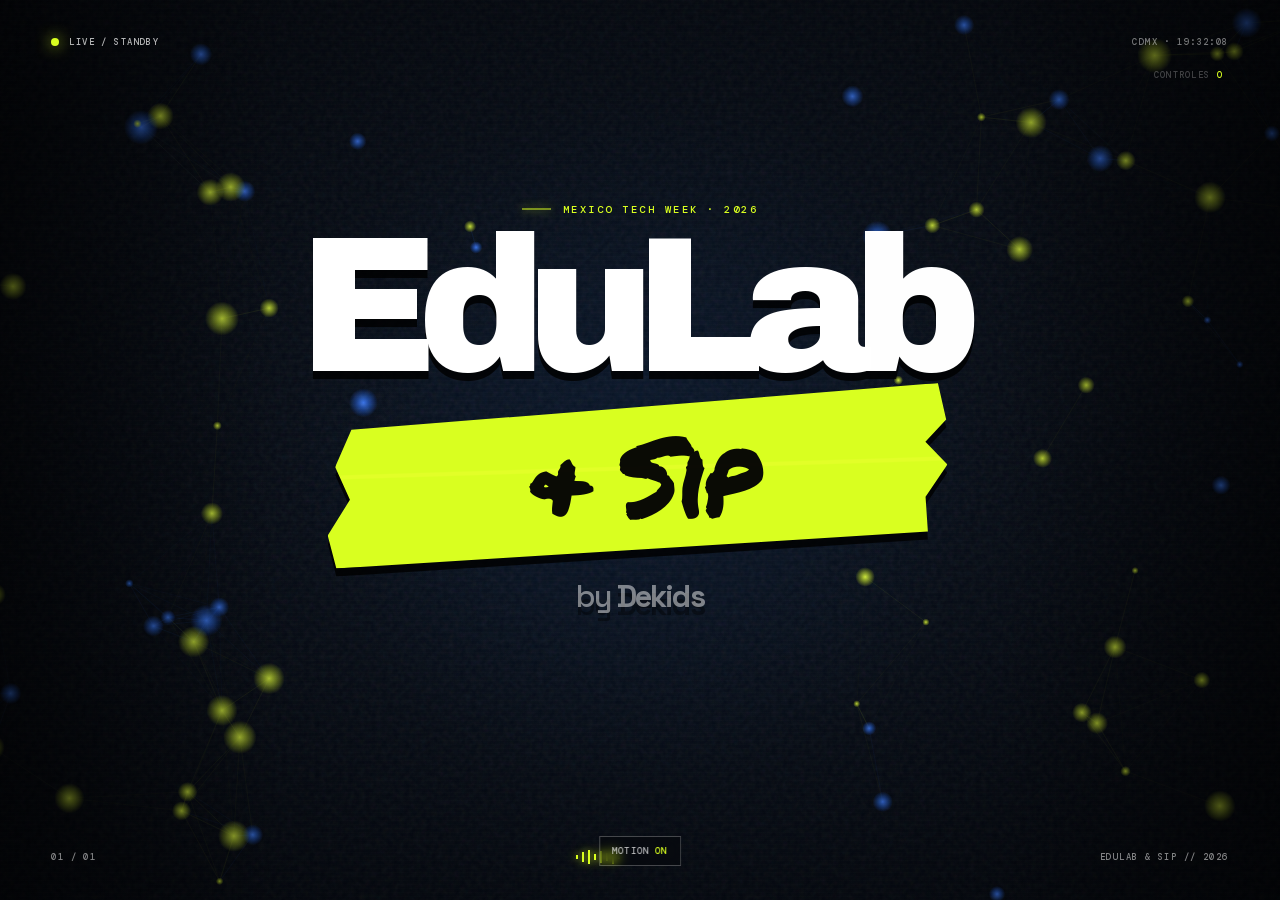
<file: index.html>
<!doctype html>
<html lang="es">
  <head>
    <meta charset="UTF-8" />
    <meta name="viewport" content="width=device-width, initial-scale=1.0" />
    <meta name="theme-color" content="#050505" />
    <title>EduLab &amp; Sip · Signal Found</title>
    <link rel="preload" href="fonts/archivo-black.woff2" as="font" type="font/woff2" crossorigin />
    <link rel="preload" href="fonts/permanent-marker.woff2" as="font" type="font/woff2" crossorigin />
    <link rel="stylesheet" href="styles.css" />
  </head>
  <body>
    <main class="stage" aria-label="Pantalla de espera EduLab y Sip">
      <canvas id="reef" aria-hidden="true"></canvas>
      <div class="grain" aria-hidden="true"></div>
      <div class="scanlines" aria-hidden="true"></div>
      <div class="vignette" aria-hidden="true"></div>

      <header class="topbar">
        <span class="system-tag"><i></i> LIVE / STANDBY</span>
        <span class="system-tag right">CDMX · 19:32:08</span>
      </header>

      <section class="hero">
        <div class="eyebrow"><span></span> MEXICO TECH WEEK · 2026</div>
        <div class="wordmark" aria-label="EduLab y Sip">
          <div class="edu">EduLab</div>
          <div class="brush-wrap"><div class="brush"><span>&amp; Sip</span></div></div>
          <div class="byline">by <strong>Dekids</strong></div>
        </div>
        <p class="status"><span class="orb"></span> Para gente sin miedo a soñar</p>
      </section>

      <section class="show" aria-live="polite" aria-hidden="true">
        <div class="show-backdrop" id="showBackdrop" aria-hidden="true"><i class="bd"></i><i class="bd"></i></div>
        <div class="show-art" aria-hidden="true">
          <svg class="rocket-doodle" viewBox="0 0 180 260" fill="none" stroke-linecap="round" stroke-linejoin="round">
            <path d="M90 12C128 46 134 118 120 176H60C46 118 52 46 90 12Z" stroke="currentColor" stroke-width="8" />
            <circle cx="90" cy="82" r="18" stroke="currentColor" stroke-width="8" />
            <path d="M61 128C44 142 32 160 30 196L61 176M119 128C136 142 148 160 150 196L119 176" stroke="currentColor" stroke-width="8" />
            <path d="M72 176L78 196H102L108 176" stroke="currentColor" stroke-width="8" />
            <path d="M76 212C74 226 77 236 82 246M90 212V254M104 212C106 226 103 236 98 246" stroke="#ff3bb9" stroke-width="9" />
          </svg>
          <span class="doodle star-one">✦</span><span class="doodle star-two">✧</span><span class="doodle spark">✹</span>
          <span class="orbit orbit-one"></span><span class="orbit orbit-two"></span>
          <span class="idea-bulb">✷</span>
        </div>
        <div class="show-moments back" id="showMomentsBack" aria-hidden="true"></div>
        <div class="show-moments" id="showMoments" aria-hidden="true"></div>
        <div class="show-kicker">EDULAB &amp; SIP · PRESENTACIÓN <span id="showNumber">01</span></div>
        <div class="show-progress"><i id="progressFill"></i></div>
        <div class="show-copy">
          <p id="showOverline"></p>
          <h1 id="showTitle"></h1>
          <p id="showBody"></p>
        </div>
        <div class="show-extra" id="showExtra"></div>
        <div class="show-timer" id="showTimer" aria-live="off"></div>
        <div class="show-index"><span id="sceneIndex">01</span> / <span id="sceneTotal">03</span></div>
      </section>

      <footer class="footer">
        <span>01 / 01</span>
        <div class="signal"><b></b><b></b><b></b><b></b><b></b><b></b><b></b><b></b></div>
        <span>EDULAB &amp; SIP // 2026</span>
      </footer>
      <button class="sound-toggle" type="button" aria-pressed="false">MOTION <span>ON</span></button>
      <button class="operator-toggle" type="button" aria-expanded="false">CONTROLES <span>O</span></button>
      <aside class="operator-panel" aria-label="Controles de operador" aria-hidden="true">
        <strong>OPERADOR</strong>
        <p><kbd>1</kbd><kbd>2</kbd><kbd>3</kbd> Lanzar presentación</p>
        <p><kbd>S</kbd> Espera &nbsp; <kbd>ESPACIO</kbd> Pausa</p>
        <p><kbd>←</kbd><kbd>→</kbd> Escena &nbsp; <kbd>F</kbd> Fullscreen</p>
        <p><kbd>M</kbd> Auto / Manual &nbsp; <kbd>P</kbd> Presentador</p>
      </aside>
    </main>
    <script src="vendor/qrcode.js"></script>
    <script src="vendor/anime.umd.min.js"></script>
    <script src="moments.js"></script>
    <script src="cierre.js"></script>
    <script src="viaje.js"></script>
    <script src="papel.js"></script>
    <script src="papel2.js"></script>
    <script src="decks.js"></script>
    <script src="app.js"></script>
  </body>
</html>
</file>
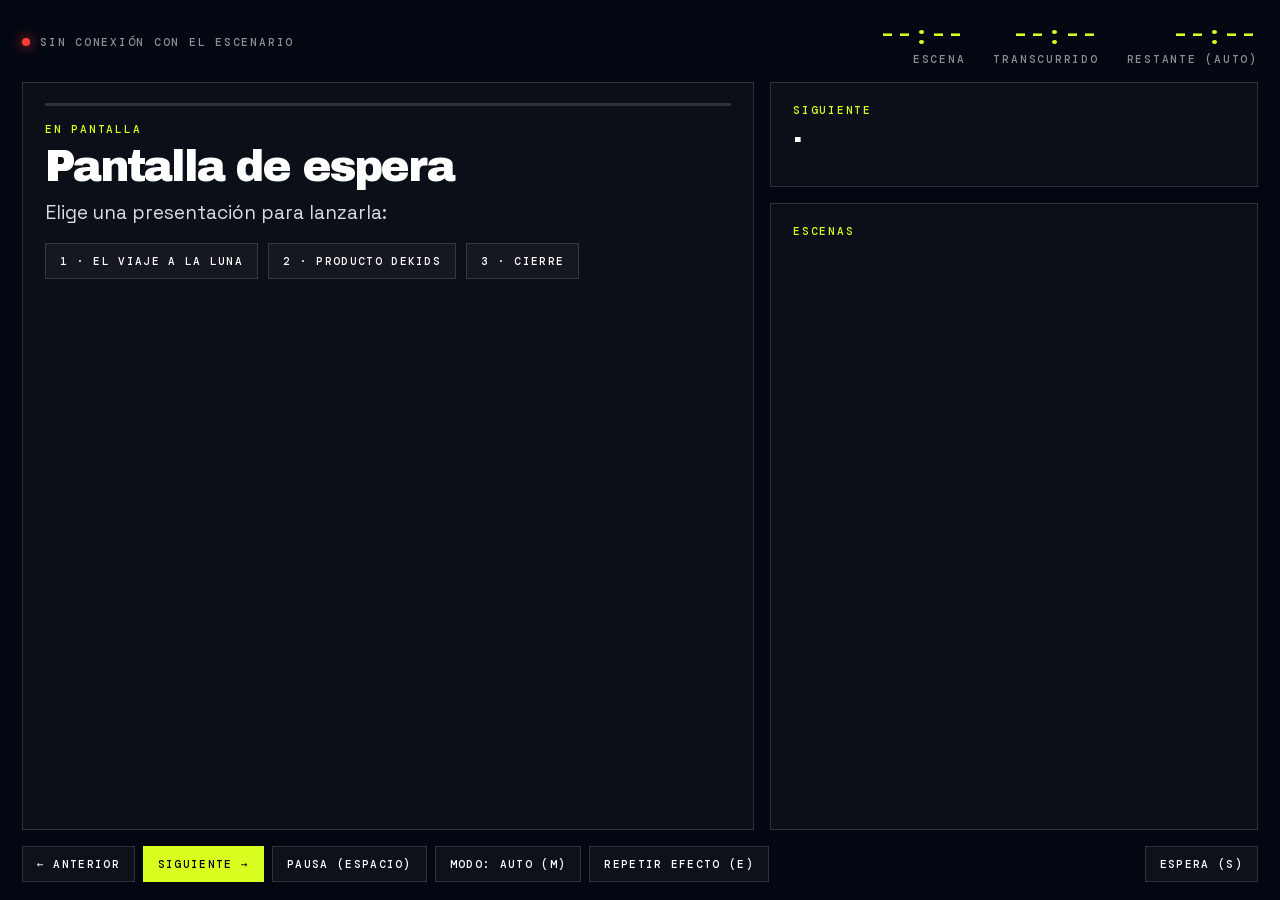
<file: presenter.html>
<!doctype html>
<html lang="es">
  <head>
    <meta charset="UTF-8" />
    <meta name="viewport" content="width=device-width, initial-scale=1.0" />
    <title>EduLab &amp; Sip · Presentador</title>
    <style>
      @font-face { font-family:"Archivo Black"; font-display:swap; src:url("fonts/archivo-black.woff2") format("woff2"); }
      @font-face { font-family:"DM Mono"; font-weight:400; font-display:swap; src:url("fonts/dm-mono-400.woff2") format("woff2"); }
      @font-face { font-family:"DM Mono"; font-weight:500; font-display:swap; src:url("fonts/dm-mono-500.woff2") format("woff2"); }
      @font-face { font-family:"Space Grotesk"; font-weight:300 700; font-display:swap; src:url("fonts/space-grotesk.woff2") format("woff2"); }
      :root { color-scheme: dark; --lime:#d9ff20; --ink:#030711; --line:rgba(255,255,255,.14); --dim:rgba(255,255,255,.55); }
      * { box-sizing: border-box; }
      html, body { height:100%; margin:0; background:var(--ink); color:#fff; font-family:"Space Grotesk", sans-serif; }
      body { display:grid; grid-template-rows:auto 1fr auto; gap:16px; padding:18px 22px; min-height:100%; }
      .mono { font:500 11px "DM Mono", monospace; letter-spacing:.16em; text-transform:uppercase; }
      header { display:flex; justify-content:space-between; align-items:center; gap:12px; flex-wrap:wrap; }
      .status { display:flex; align-items:center; gap:10px; color:var(--dim); }
      .status i { width:8px; height:8px; border-radius:50%; background:var(--lime); box-shadow:0 0 12px var(--lime); }
      .status.off i { background:#ff3b3b; box-shadow:0 0 12px #ff3b3b; }
      .status.paused i { background:#ffb020; box-shadow:0 0 12px #ffb020; }
      .timers { display:flex; gap:28px; }
      .timers div { text-align:right; }
      .timers b { display:block; font:500 26px "DM Mono", monospace; letter-spacing:.04em; color:var(--lime); }
      .timers span { color:var(--dim); }
      main { display:grid; grid-template-columns:minmax(0,1.5fr) minmax(0,1fr); gap:16px; min-height:0; }
      .card { border:1px solid var(--line); background:rgba(255,255,255,.03); padding:20px 22px; overflow:auto; }
      .card .label { color:var(--lime); margin-bottom:10px; }
      .card h2 { margin:0 0 12px; font:normal clamp(26px,3.4vw,52px)/.95 "Archivo Black", sans-serif; letter-spacing:-.05em; text-wrap:balance; }
      .card p { margin:0; font-size:clamp(15px,1.5vw,22px); line-height:1.45; color:rgba(255,255,255,.86); }
      .side { display:grid; grid-template-rows:auto 1fr; gap:16px; min-height:0; }
      .next h2 { font-size:clamp(20px,2.2vw,32px); }
      .next p { font-size:15px; color:var(--dim); }
      .notes { border-top:1px dashed var(--line); margin-top:16px; padding-top:12px; }
      .notes p { color:var(--dim); font-size:15px; white-space:pre-wrap; }
      .bar { height:3px; background:var(--line); margin:0 0 16px; }
      .bar i { display:block; height:100%; width:0; background:var(--lime); box-shadow:0 0 10px var(--lime); }
      .scenes { display:flex; flex-direction:column; gap:4px; }
      .scenes button { all:unset; display:grid; grid-template-columns:34px 1fr; gap:8px; padding:6px 8px; cursor:pointer; border-left:2px solid transparent; font-size:13px; color:var(--dim); }
      .scenes button:hover { background:rgba(255,255,255,.06); }
      .scenes button.current { color:#fff; border-left-color:var(--lime); background:rgba(217,255,32,.08); }
      .scenes button.done { opacity:.4; }
      .scenes small { font:500 11px "DM Mono", monospace; color:var(--lime); }
      footer { display:flex; gap:8px; flex-wrap:wrap; align-items:center; }
      footer button, .decks button { border:1px solid var(--line); background:rgba(255,255,255,.04); color:#fff; padding:10px 14px; cursor:pointer; font:500 11px "DM Mono", monospace; letter-spacing:.12em; text-transform:uppercase; }
      footer button:hover, .decks button:hover { border-color:var(--lime); }
      footer button.primary { background:var(--lime); color:#050505; border-color:var(--lime); }
      footer .spacer { flex:1; }
      .poll-ctl { border-top:1px dashed var(--line); margin-top:16px; padding-top:12px; display:grid; gap:8px; }
      .poll-ctl .row { display:grid; grid-template-columns:1fr auto auto auto; gap:8px; align-items:center; }
      .poll-ctl .row b { font:500 22px "DM Mono", monospace; color:var(--lime); min-width:36px; text-align:center; }
      .poll-ctl button { border:1px solid var(--line); background:rgba(255,255,255,.04); color:#fff; padding:8px 14px; cursor:pointer; font:500 12px "DM Mono", monospace; }
      .poll-ctl button:hover { border-color:var(--lime); }
      .decks { display:flex; gap:10px; flex-wrap:wrap; margin-top:16px; }
      .empty p { margin-bottom:6px; }
      [hidden] { display:none !important; }
      @media (max-width: 800px) { main { grid-template-columns:1fr; } }
    </style>
  </head>
  <body>
    <header>
      <div class="status mono off" id="status"><i></i><span id="statusText">Sin conexión con el escenario</span></div>
      <div class="timers mono">
        <div><b id="sceneClock">--:--</b><span id="sceneClockLabel">Escena</span></div>
        <div><b id="elapsed">--:--</b><span>Transcurrido</span></div>
        <div><b id="deckLeft">--:--</b><span id="deckLeftLabel">Restante (auto)</span></div>
      </div>
    </header>

    <main>
      <section class="card" id="currentCard">
        <div class="bar"><i id="bar"></i></div>
        <div class="label mono" id="currentLabel">En pantalla</div>
        <h2 id="currentTitle">Esperando…</h2>
        <p id="currentBody">Abre esta vista desde el escenario con la tecla P y lanza una presentación.</p>
        <div class="poll-ctl" id="pollCtl" hidden></div>
        <div class="notes" id="notesBlock" hidden>
          <div class="label mono">Notas del orador</div>
          <p id="notes"></p>
        </div>
        <div class="decks" id="decks"></div>
      </section>
      <section class="side">
        <div class="card next">
          <div class="label mono" id="nextLabel">Siguiente</div>
          <h2 id="nextTitle">·</h2>
          <p id="nextBody"></p>
        </div>
        <div class="card"><div class="label mono">Escenas</div><div class="scenes" id="scenes"></div></div>
      </section>
    </main>

    <footer>
      <button type="button" data-cmd="prev">← Anterior</button>
      <button type="button" class="primary" data-cmd="next">Siguiente →</button>
      <button type="button" data-cmd="toggle" id="toggleBtn">Pausa (Espacio)</button>
      <button type="button" data-cmd="mode" id="modeBtn">Modo: auto (M)</button>
      <button type="button" data-cmd="moment">Repetir efecto (E)</button>
      <span class="spacer"></span>
      <button type="button" data-cmd="standby">Espera (S)</button>
    </footer>

    <script src="decks.js"></script>
    <script>
      const channel = new BroadcastChannel('edulab-stage');
      const $ = (id) => document.getElementById(id);
      let state = null, receivedAt = 0;
      const fmt = (ms) => { const s = Math.max(0, Math.round(ms / 1000)); return `${String(Math.floor(s / 60)).padStart(2,'0')}:${String(s % 60).padStart(2,'0')}`; };
      const send = (type, extra = {}) => channel.postMessage({ type: 'cmd', cmd: { type, ...extra } });
      const dur = (scene) => scene.duration || 4200;

      // Los decks de la barra lateral se muestran como botones cuando no hay nada en pantalla.
      $('decks').innerHTML = deckNames.map((name, i) => `<button type="button" data-deck="${i}">${i + 1} · ${name}</button>`).join('');
      $('decks').addEventListener('click', (e) => { const b = e.target.closest('[data-deck]'); if (b) send('launch', { deck: Number(b.dataset.deck) }); });
      document.querySelector('footer').addEventListener('click', (e) => { const b = e.target.closest('[data-cmd]'); if (b) send(b.dataset.cmd); });
      $('scenes').addEventListener('click', (e) => { const b = e.target.closest('[data-scene]'); if (b) send('goto', { scene: Number(b.dataset.scene) }); });

      window.addEventListener('keydown', (event) => {
        if (event.metaKey || event.ctrlKey || event.altKey) return;
        const key = event.key.toLowerCase();
        if (['1','2','3'].includes(key)) send('launch', { deck: Number(key) - 1 });
        else if (key === 's') send('standby');
        else if (event.code === 'Space') { event.preventDefault(); send('toggle'); }
        else if (['arrowright','pagedown','arrowdown'].includes(key)) { event.preventDefault(); send('next'); }
        else if (['arrowleft','pageup','arrowup'].includes(key)) { event.preventDefault(); send('prev'); }
        else if (key === 'm') send('mode');
        else if (key === 'e') send('moment');
      });

      // Solo se redibuja cuando cambia algo visible; los mensajes de cada 500 ms solo actualizan los relojes
      // (si no, reconstruir los botones entre mousedown y mouseup se come los clicks).
      let lastSig = '';
      channel.onmessage = (event) => {
        if (event.data?.type !== 'state') return;
        state = event.data.state; receivedAt = performance.now();
        const sig = JSON.stringify([state.deck, state.scene, state.paused, state.mode, state.votes]);
        if (sig !== lastSig) { lastSig = sig; renderStatic(); }
      };
      $('pollCtl').addEventListener('click', (e) => {
        const b = e.target.closest('[data-vote]'); if (b) return send('vote', { option: Number(b.dataset.vote), delta: Number(b.dataset.delta) });
        if (e.target.closest('[data-reset]')) send('resetVotes');
      });
      send('hello');
      setInterval(() => send('hello'), 4000); // reenganche si el escenario se recargó

      function renderStatic() {
        const live = state && state.deck !== null;
        const deck = live ? decks[state.deck] : null;
        const scene = live ? deck[state.scene] : null;
        const next = live ? deck[state.scene + 1] : null;
        $('currentCard').classList.toggle('empty', !live);
        $('currentLabel').textContent = live ? `En pantalla · ${deckNames[state.deck]} · ${state.scene + 1}/${deck.length}` : 'En pantalla';
        $('currentTitle').textContent = live ? scene.title : 'Pantalla de espera';
        $('currentBody').textContent = live ? scene.body : 'Elige una presentación para lanzarla:';
        $('notesBlock').hidden = !(live && scene.notes);
        $('notes').textContent = live && scene.notes ? scene.notes : '';
        $('decks').hidden = live;
        $('nextLabel').textContent = live ? (next ? 'Siguiente' : 'Última escena') : 'Siguiente';
        $('nextTitle').textContent = live ? (next ? next.title : 'Vuelve a la pantalla de espera') : '·';
        $('nextBody').textContent = live && next ? next.body : '';
        $('scenes').innerHTML = live ? deck.map((s, i) => `<button type="button" data-scene="${i}" class="${i === state.scene ? 'current' : i < state.scene ? 'done' : ''}"><small>${String(i + 1).padStart(2,'0')}</small><span>${s.title}</span></button>`).join('') : '';
        $('scenes').querySelector('.current')?.scrollIntoView({ block: 'nearest' });
        const poll = live && (scene.poll || scene.counter);
        const pollOptions = !poll ? [] : scene.poll ? scene.poll.options : [scene.counter.label];
        $('pollCtl').hidden = !poll;
        $('pollCtl').innerHTML = poll ? `<div class="label mono">${scene.counter ? 'Contador en vivo' : 'Votación en vivo'}</div>` + pollOptions.map((label, i) => `<div class="row"><span>${label}</span><button type="button" data-vote="${i}" data-delta="-1">−1</button><b>${state.votes?.[i] ?? 0}</b><button type="button" data-vote="${i}" data-delta="1">+1</button></div>`).join('') + `<button type="button" data-reset>Reiniciar votos</button>` : '';
        const manual = state?.mode === 'manual';
        $('modeBtn').textContent = `Modo: ${manual ? 'manual' : 'auto'} (M)`;
        $('toggleBtn').textContent = state?.paused ? 'Reanudar (Espacio)' : 'Pausa (Espacio)';
        $('toggleBtn').disabled = manual; $('toggleBtn').style.opacity = manual ? .35 : 1;
        const st = $('status');
        st.className = `status mono${live ? (state.paused ? ' paused' : '') : ' off'}`;
        $('statusText').textContent = !state ? 'Sin conexión con el escenario' : !live ? 'Escenario en espera' : state.paused ? 'En pausa' : manual ? 'Reproduciendo · manual' : 'Reproduciendo · auto';
        $('deckLeftLabel').textContent = manual ? 'Restante (estimado)' : 'Restante (auto)';
      }

      // Los relojes avanzan localmente entre mensajes del escenario (cada 500 ms).
      setInterval(() => {
        if (!state || state.deck === null) { $('sceneClock').textContent = $('elapsed').textContent = $('deckLeft').textContent = '--:--'; $('bar').style.width = '0'; return; }
        const running = !state.paused && state.mode === 'auto';
        const remaining = Math.max(0, state.remaining - (running ? performance.now() - receivedAt : 0));
        const deck = decks[state.deck];
        const total = dur(deck[state.scene]);
        $('sceneClock').textContent = state.hold ? '∞' : fmt(remaining);
        $('sceneClockLabel').textContent = state.mode === 'auto' ? 'Escena (restante)' : 'Escena (manual)';
        $('bar').style.width = state.mode === 'auto' && !state.hold ? `${(1 - remaining / total) * 100}%` : '0';
        $('elapsed').textContent = fmt(Date.now() - state.startedAt);
        const later = deck.slice(state.scene + 1).reduce((sum, s) => sum + (s.hold ? 0 : dur(s)), 0);
        $('deckLeft').textContent = fmt((state.mode === 'auto' ? remaining : total) + later);
      }, 250);
      renderStatic();
    </script>
  </body>
</html>
</file>
<file: styles.css>
@font-face { font-family:"Archivo Black"; font-weight:400; font-display:swap; src:url("fonts/archivo-black.woff2") format("woff2"); }
@font-face { font-family:"DM Mono"; font-weight:400; font-display:swap; src:url("fonts/dm-mono-400.woff2") format("woff2"); }
@font-face { font-family:"DM Mono"; font-weight:500; font-display:swap; src:url("fonts/dm-mono-500.woff2") format("woff2"); }
@font-face { font-family:"Permanent Marker"; font-weight:400; font-display:swap; src:url("fonts/permanent-marker.woff2") format("woff2"); }
@font-face { font-family:"Space Grotesk"; font-weight:300 700; font-display:swap; src:url("fonts/space-grotesk.woff2") format("woff2"); }
:root { color-scheme: dark; --lime:#d9ff20; --blue:#1457ff; --ink:#030711; }
* { box-sizing: border-box; }
html,body,.stage { width:100%; height:100%; margin:0; overflow:hidden; background:var(--ink); }
body { font-family:"Space Grotesk", sans-serif; color:#fff; }
.stage { position:relative; isolation:isolate; min-height:540px; }
#reef,.grain,.scanlines,.vignette { position:absolute; inset:0; width:100%; height:100%; pointer-events:none; }
#reef { z-index:-4; }
.grain { z-index:-3; opacity:.1; background-image:url("data:image/svg+xml,%3Csvg viewBox='0 0 180 180' xmlns='http://www.w3.org/2000/svg'%3E%3Cfilter id='n'%3E%3CfeTurbulence type='fractalNoise' baseFrequency='.9' numOctaves='3' stitchTiles='stitch'/%3E%3C/filter%3E%3Crect width='100%25' height='100%25' filter='url(%23n)' opacity='.75'/%3E%3C/svg%3E"); mix-blend-mode:screen; }
.scanlines { z-index:-2; opacity:.12; background:repeating-linear-gradient(0deg, transparent 0 3px, rgba(255,255,255,.18) 4px); }
.vignette { z-index:-1; background:radial-gradient(ellipse at center, transparent 24%, rgba(0,0,0,.42) 86%), linear-gradient(90deg,rgba(0,0,0,.5),transparent 22%,transparent 78%,rgba(0,0,0,.5)); }
.topbar,.footer { position:absolute; left:clamp(25px,4vw,84px); right:clamp(25px,4vw,84px); display:flex; justify-content:space-between; align-items:center; font:500 clamp(9px,.7vw,13px) "DM Mono",monospace; letter-spacing:.16em; }
.topbar { top:clamp(24px,4vh,56px); }
.system-tag { display:flex; align-items:center; gap:10px; color:rgba(255,255,255,.7); }
.system-tag i { display:block; width:8px;height:8px;background:var(--lime);border-radius:50%;box-shadow:0 0 15px var(--lime);animation:blink 1.5s infinite; }
.right { color:rgba(255,255,255,.45); }
.hero { position:absolute; inset:0; display:grid; place-content:center; text-align:center; transform:translateY(-1.5vh); }
.eyebrow { display:flex; align-items:center; justify-content:center; gap:12px; margin:0 0 clamp(12px,2.4vh,28px); color:var(--lime); font:500 clamp(10px,.82vw,15px) "DM Mono",monospace; letter-spacing:.24em; }
.eyebrow span { width:29px;height:1px;background:var(--lime);box-shadow:0 0 10px var(--lime); }
.wordmark { filter:drop-shadow(0 8px 0 rgba(0,0,0,.8)); }
.edu { font:normal clamp(88px,15vw,278px)/.72 "Archivo Black",sans-serif; letter-spacing:-.1em; padding-right:.1em; white-space:nowrap; }
.brush { position:relative; width:clamp(325px,48vw,910px); height:clamp(94px,13vw,245px); margin:clamp(10px,1.9vh,22px) auto; display:grid; place-items:center; background:var(--lime); transform:rotate(-1.8deg) skewX(-8deg); clip-path:polygon(2% 17%, 97% 0, 99% 22%, 96% 35%,100% 49%,97% 68%,98% 89%, 2% 100%,0 80%,3% 59%,0 39%); box-shadow:0 0 24px rgba(216,255,0,.36); }
.brush::after { content:""; position:absolute; inset:10% 1%; background:linear-gradient(transparent 42%,rgba(255,255,255,.25) 43% 45%,transparent 46%); mix-blend-mode:overlay; }
.brush span { position:relative; z-index:1; color:#050505; font:normal clamp(50px,8.7vw,164px)/.8 "Permanent Marker",cursive; letter-spacing:-.08em; transform:skewX(8deg) translateY(-2%); white-space:nowrap; }
.byline { font:500 clamp(17px,2.4vw,46px)/1 "Space Grotesk",sans-serif; letter-spacing:-.06em; }
.byline strong { font-weight:700; }
.status { display:flex; align-items:center; justify-content:center; gap:11px; margin:clamp(28px,5vh,65px) 0 0; color:rgba(255,255,255,.83); font-size:clamp(13px,1.2vw,22px); letter-spacing:.02em; }
.orb { width:9px;height:9px;border-radius:50%;background:var(--blue); box-shadow:0 0 0 0 rgba(20,87,255,.7); animation:pulse 2s infinite; }
.footer { bottom:clamp(24px,4vh,56px); color:rgba(255,255,255,.5); }
.signal { display:flex;align-items:center;gap:4px;height:14px; }
.signal b { width:2px;background:var(--lime);box-shadow:0 0 8px var(--lime); animation:bars 1.35s ease-in-out infinite alternate; }
.signal b:nth-child(1){height:4px}.signal b:nth-child(2){height:10px;animation-delay:.15s}.signal b:nth-child(3){height:14px;animation-delay:.5s}.signal b:nth-child(4){height:6px;animation-delay:.25s}.signal b:nth-child(5){height:12px;animation-delay:.7s}.signal b:nth-child(6){height:8px;animation-delay:.1s}.signal b:nth-child(7){height:14px;animation-delay:.4s}.signal b:nth-child(8){height:4px;animation-delay:.65s}
.sound-toggle { position:absolute; bottom:clamp(22px,3.8vh,52px); left:50%; transform:translateX(-50%); border:1px solid rgba(255,255,255,.25); background:rgba(0,0,0,.24); color:rgba(255,255,255,.7); padding:8px 12px; font:500 9px "DM Mono",monospace; letter-spacing:.13em; cursor:pointer; backdrop-filter:blur(4px); }
.sound-toggle span { color:var(--lime); }
.operator-toggle { position:absolute; top:clamp(56px,7.5vh,100px); right:clamp(25px,4vw,84px); border:0; background:transparent; color:rgba(255,255,255,.24); font:500 9px "DM Mono",monospace; letter-spacing:.14em; cursor:pointer; }
.operator-toggle span { color:var(--lime); }
.operator-panel { position:absolute; top:clamp(78px,10vh,132px); right:clamp(25px,4vw,84px); z-index:5; width:230px; padding:16px 17px; border:1px solid rgba(217,255,32,.27); background:rgba(2,6,15,.84); backdrop-filter:blur(12px); color:rgba(255,255,255,.72); font:500 10px/1.6 "DM Mono",monospace; letter-spacing:.05em; opacity:0; transform:translateY(-8px); pointer-events:none; transition:.22s ease; }
.operator-panel.open { opacity:1; transform:none; pointer-events:auto; }
.operator-panel strong { display:block;margin-bottom:7px;color:var(--lime);letter-spacing:.16em;font-size:10px; }.operator-panel p { margin:6px 0; }.operator-panel kbd { display:inline-grid;place-items:center;min-width:20px;height:18px;margin-right:3px;border:1px solid rgba(255,255,255,.25);color:#fff;font:500 9px "DM Mono",monospace; }
.show { --scene-duration:4.2s; position:absolute; inset:0; z-index:2; display:grid; place-items:center; padding:10vh 10vw; text-align:center; opacity:0; visibility:hidden; pointer-events:none; transition:opacity .45s ease,visibility 0s linear .45s; }.show.active { opacity:1;visibility:visible;transition:opacity .45s ease; }.show::before { content:""; position:absolute; inset:0; background:radial-gradient(ellipse at center, rgba(5,20,41,.3), rgba(1,4,11,.76)); z-index:-1; }.show-copy { max-width:100%; }   /* el ancho del área de contenido (sin tope en px ni en vw: con 86vw se desbordaba hacia la derecha y el texto quedaba descentrado) */   /* sin tope en px: el texto escala con la pantalla (con tope, a 1920 px las palabras se salían del contenedor y quedaban descentradas) */.show-kicker { position:absolute; top:clamp(30px,5vh,70px); left:50%;transform:translateX(-50%); color:var(--lime);font:500 clamp(10px,.8vw,14px) "DM Mono",monospace;letter-spacing:.2em;white-space:nowrap; }.show-progress { position:absolute;top:clamp(58px,8.3vh,112px);left:10vw;right:10vw;height:2px;background:rgba(255,255,255,.16);overflow:hidden; }.show-progress i { display:block;height:100%;width:100%;transform:scaleX(0);transform-origin:left;background:var(--lime);box-shadow:0 0 14px var(--lime); }.show-copy p:first-child { margin:0 0 16px;color:var(--lime);font:500 clamp(11px,1vw,17px) "DM Mono",monospace;letter-spacing:.22em; }.show h1 { margin:0;color:#fff;font:normal clamp(78px,15vw,278px)/.92 "Archivo Black",sans-serif;letter-spacing:-.095em;text-wrap:balance; }.show h1.long-title { font-size:clamp(48px,8vw,154px);line-height:.98; }.show h1.marker { color:var(--lime);font-family:"Permanent Marker",cursive;letter-spacing:-.07em; }.show-copy p:last-child { max-width:660px;margin:clamp(25px,4vh,48px) auto 0;color:rgba(255,255,255,.86);font-size:clamp(18px,1.7vw,30px); }.show-index { position:absolute;right:clamp(25px,4vw,84px);bottom:clamp(24px,4vh,56px);font:500 clamp(10px,.8vw,14px) "DM Mono",monospace;color:rgba(255,255,255,.62);letter-spacing:.18em; }.stage.presenting .hero,.stage.presenting .sound-toggle { opacity:0;pointer-events:none;transition:opacity .35s ease; }.hero,.sound-toggle {transition:opacity .35s ease;}
.show-art { position:absolute;inset:0;overflow:hidden;z-index:-1;opacity:.78; }.rocket-doodle { position:absolute;width:clamp(95px,14vw,230px);right:5vw;bottom:6vh;color:var(--lime);filter:drop-shadow(0 0 13px rgba(217,255,32,.35));transform:rotate(33deg); }.show.reveal .rocket-doodle{animation:launch 1.3s .15s cubic-bezier(.15,.8,.25,1) both;}.doodle { position:absolute;color:var(--lime);font-size:clamp(36px,5vw,88px);line-height:1;text-shadow:0 0 15px currentColor; }.star-one{left:9vw;top:21vh}.star-two{right:21vw;top:26vh;color:#22d7ff}.spark{left:20vw;bottom:20vh;color:#ff3bb9}.show.reveal .doodle{animation:twinkle .9s .3s both}.orbit{position:absolute;border:3px solid rgba(34,215,255,.76);border-radius:50%;width:clamp(100px,17vw,300px);height:clamp(32px,5vw,85px);left:4vw;bottom:9vh;transform:rotate(-25deg);}.orbit-two{left:auto;right:25vw;top:13vh;width:clamp(76px,11vw,190px);border-color:rgba(255,59,185,.72);}.show.reveal .orbit{animation:orbitIn .9s both}.idea-bulb{position:absolute;right:12vw;top:25vh;color:var(--lime);font-size:clamp(50px,7vw,120px);transform:rotate(180deg);text-shadow:0 0 20px var(--lime);}.show.reveal .idea-bulb{animation:bulb .8s .45s both}@keyframes launch{from{opacity:0;transform:translate(-70vw,70vh) rotate(33deg) scale(.45)}to{opacity:1;transform:rotate(33deg) scale(1)}}@keyframes twinkle{0%{opacity:0;transform:scale(.2) rotate(-30deg)}70%{opacity:1;transform:scale(1.25) rotate(15deg)}100%{opacity:1;transform:none}}@keyframes orbitIn{from{opacity:0;transform:scale(.1) rotate(-25deg)}to{opacity:1;transform:scale(1) rotate(-25deg)}}@keyframes bulb{from{opacity:0;transform:rotate(180deg) scale(.2)}to{opacity:1;transform:rotate(180deg) scale(1)}}
.show[data-art="stars"] .rocket-doodle,.show[data-art="stars"] .orbit,.show[data-art="stars"] .idea-bulb{display:none}.show[data-art="orbit"] .rocket-doodle,.show[data-art="orbit"] .doodle{display:none}.show[data-art="orbit"] .idea-bulb{display:block}.show[data-art="rocket"] .orbit{opacity:.3}.show[data-fx]::after{content:"";position:absolute;inset:0;pointer-events:none;z-index:-.5;opacity:0}.show.reveal[data-fx="warp"]::after{background:repeating-radial-gradient(ellipse at 50% 55%,transparent 0 2vh,rgba(34,215,255,.5) 2.2vh 2.5vh,transparent 2.7vh 7vh);animation:warp .85s ease-out both}.show.reveal[data-fx="burst"]::after{background:radial-gradient(circle at 50% 50%,rgba(217,255,32,.95),rgba(255,59,185,.55) 12%,transparent 42%);animation:burst .9s ease-out both}.show.reveal[data-fx="blueprint"]::after{background:linear-gradient(90deg,transparent 49.5%,rgba(34,215,255,.7) 50%,transparent 50.5%),linear-gradient(0deg,transparent 49.5%,rgba(34,215,255,.7) 50%,transparent 50.5%);background-size:9vw 9vw;animation:gridReveal .8s ease-out both}.show.reveal[data-fx="countdown"]::after{background:linear-gradient(105deg,transparent 33%,rgba(217,255,32,.72) 34% 35%,transparent 36% 48%,rgba(255,59,185,.65) 49% 50%,transparent 51%);animation:slash .8s ease-out both}.show.reveal[data-fx="constellation"]::after{background:radial-gradient(circle at 18% 33%,#fff 0 2px,transparent 3px),radial-gradient(circle at 80% 24%,#fff 0 2px,transparent 3px),radial-gradient(circle at 67% 76%,#fff 0 2px,transparent 3px);animation:starsweep 1s both}.show.reveal[data-fx="celebrate"]::after{background:conic-gradient(from 0deg at 50% 50%,transparent,rgba(255,59,185,.4),transparent,rgba(217,255,32,.45),transparent);animation:spinBurst .9s ease-out both}.show.reveal[data-fx="orbit"] .show-art{animation:artSpin 1s cubic-bezier(.16,.8,.22,1) both}.show.reveal[data-fx="lift"] .show-copy{animation:lift .85s cubic-bezier(.18,.8,.2,1) both}@keyframes warp{from{opacity:1;transform:scale(.1)}to{opacity:0;transform:scale(2.2)}}@keyframes burst{from{opacity:1;transform:scale(.15)}to{opacity:0;transform:scale(2)}}@keyframes gridReveal{from{opacity:.8;transform:translateY(100%)}to{opacity:0;transform:none}}@keyframes slash{from{opacity:1;transform:translateX(-60%)}to{opacity:0;transform:translateX(60%)}}@keyframes starsweep{from{opacity:0;transform:scale(.3)}40%{opacity:1}to{opacity:0;transform:scale(1.9)}}@keyframes spinBurst{from{opacity:.9;transform:rotate(-90deg) scale(.2)}to{opacity:0;transform:rotate(100deg) scale(1.8)}}@keyframes artSpin{from{opacity:0;transform:rotate(-40deg) scale(.5)}to{opacity:1;transform:none}}@keyframes lift{from{opacity:0;transform:translateY(9vh) scale(.94)}to{opacity:1;transform:none}}
@keyframes showIn { from {opacity:0;transform:translateY(25px)} to {opacity:1;transform:none} } @keyframes progress { from{width:0}to{width:100%} }
@keyframes arrive { from{opacity:0;transform:translateY(26px);filter:blur(7px)} to{opacity:1;transform:none;filter:none} }
@keyframes blink { 50%{opacity:.18} }
@keyframes pulse { 70%{box-shadow:0 0 0 11px transparent} 100%{box-shadow:0 0 0 0 transparent} }
@keyframes bars { to{transform:scaleY(.38);opacity:.4} }
@media (max-aspect-ratio: 4/5) { .right,.footer .signal {display:none}.hero{transform:translateY(-2vh)}.brush{width:70vw}.edu{font-size:23vw}.brush span{font-size:13vw}.footer{font-size:8px}.status{margin-top:4vh}.show{padding:12vh 8vw}.show h1{font-size:18vw}.operator-toggle{top:55px}.operator-panel{top:76px} }

.show.manual .show-progress i { opacity:.22; box-shadow:none; }

/* Escenas con media, QR o votación: texto a la izquierda, extra a la derecha. */
.show.has-extra { grid-template-columns:minmax(0,1.1fr) minmax(0,1fr); gap:5vw; text-align:left; padding:14vh 7vw 10vh; }
.show.has-extra .show-copy { max-width:none; }
.show.has-extra h1, .show.has-extra h1.long-title { font-size:clamp(40px,6.2vw,120px); line-height:.96; }
.show.has-extra .show-copy p:last-child { margin-left:0; font-size:clamp(16px,1.5vw,26px); }
.show-extra { display:none; justify-self:center; align-self:center; width:100%; max-height:68vh; }
.show.has-extra .show-extra { display:flex; flex-direction:column; align-items:center; justify-content:center; gap:16px; }
.show-extra img, .show-extra video, .show-extra iframe { width:100%; max-height:62vh; object-fit:contain; border:2px solid var(--lime); background:#000; box-shadow:0 0 30px rgba(217,255,32,.22); }
.show-extra iframe { height:62vh; }
.show-extra figcaption, .show-extra .extra-caption { color:rgba(255,255,255,.7); font:500 clamp(10px,.9vw,15px) "DM Mono",monospace; letter-spacing:.14em; text-transform:uppercase; text-align:center; }
.show-timer { display:none; position:absolute; left:clamp(25px,4vw,84px); bottom:clamp(24px,4vh,56px); color:var(--lime); font:normal clamp(34px,5vw,82px)/1 "DM Mono",monospace; letter-spacing:-.08em; text-shadow:0 0 18px rgba(217,255,32,.35); }
.show-timer.active { display:block; }
.qr-box { background:#fff; padding:clamp(12px,1.6vw,26px); border-radius:6px; box-shadow:0 0 40px rgba(217,255,32,.3); line-height:0; }
.qr-box svg { width:clamp(180px,24vw,420px); height:auto; }
.qr-url { color:var(--lime); font:500 clamp(12px,1.2vw,22px) "DM Mono",monospace; letter-spacing:.08em; word-break:break-all; text-align:center; }
.poll { width:100%; display:grid; gap:clamp(12px,2vh,24px); }
.poll-row { display:grid; gap:6px; }
.poll-head { display:flex; justify-content:space-between; align-items:baseline; font:normal clamp(18px,2.2vw,40px) "Archivo Black",sans-serif; letter-spacing:-.04em; }
.poll-head b { color:var(--lime); font-weight:normal; }
.poll-track { height:clamp(14px,2.4vh,30px); background:rgba(255,255,255,.12); overflow:hidden; }
.poll-track i { display:block; height:100%; width:0; background:var(--lime); box-shadow:0 0 16px var(--lime); transition:width .6s cubic-bezier(.2,.8,.2,1); }
.poll-row:nth-child(2) .poll-track i { background:#ff3bb9; box-shadow:0 0 16px #ff3bb9; }
.poll-row:nth-child(3) .poll-track i { background:#22d7ff; box-shadow:0 0 16px #22d7ff; }
@media (max-aspect-ratio: 4/5) { .show.has-extra { grid-template-columns:1fr; text-align:center; } }

/* La transición base (entrada, salida y barra de progreso) la maneja Anime.js desde app.js. */

/* Movimiento continuo: las decoraciones siguen vivas después de entrar. */
.show.reveal .rocket-doodle { animation:launch 1.3s .15s cubic-bezier(.15,.8,.25,1) both, rocketFloat 6s 1.6s ease-in-out infinite alternate; }
.show.reveal .doodle { animation:twinkle .9s .3s both, doodlePulse 3.4s 1.4s ease-in-out infinite alternate; }
.show.reveal .star-two { animation-delay:.3s,2.1s; }
.show.reveal .spark { animation-delay:.3s,2.8s; }
.show.reveal .orbit { animation:orbitIn .9s both, orbitDrift 10s 1s ease-in-out infinite alternate; }
.show.reveal .idea-bulb { animation:bulb .8s .45s both, bulbGlow 3s 1.4s ease-in-out infinite alternate; }
@keyframes rocketFloat { from{transform:translateY(0) rotate(33deg)} to{transform:translateY(-1.8vh) rotate(33deg)} }
@keyframes doodlePulse { from{opacity:1;transform:none} to{opacity:.6;transform:scale(1.12) rotate(8deg)} }
@keyframes orbitDrift { from{transform:rotate(-25deg) scale(1)} to{transform:rotate(-20deg) scale(1.05)} }
@keyframes bulbGlow { from{transform:rotate(180deg) scale(1)} to{transform:rotate(180deg) scale(1.08);text-shadow:0 0 34px var(--lime)} }

@media (prefers-reduced-motion: reduce) {
  .show-art, .show-art *, .show-copy p, .show h1 .w, .show-extra, .show::after { animation-duration:.01ms !important; animation-delay:0s !important; animation-iteration-count:1 !important; }
  .poll-track i { transition:none; }
}
/* splitText envuelve cada palabra: que nunca se parta a mitad de palabra. */
.show h1 [data-word] { white-space:nowrap; }

/* Fase 2: capa de momentos, consulta SQL, votación y cuenta regresiva. */
.show-moments { position:absolute; inset:0; z-index:3; pointer-events:none; overflow:hidden; }
.show-moments svg { display:block; }
.code-box { margin:0; width:100%; padding:clamp(16px,2vw,32px); background:rgba(2,6,15,.82); border:2px solid var(--lime); box-shadow:0 0 30px rgba(217,255,32,.22); font:500 clamp(15px,1.8vw,32px)/1.5 "DM Mono",monospace; color:#fff; white-space:pre-wrap; text-align:left; min-height:8em; }
.code-box b { color:var(--lime); font-weight:500; }
.caret { display:inline-block; width:.55em; height:1.1em; margin-left:2px; vertical-align:text-bottom; background:var(--lime); animation:caretBlink 1s steps(1) infinite; }
@keyframes caretBlink { 50% { opacity:0; } }
.poll-row.leader .poll-head b { text-shadow:0 0 18px var(--lime); }
.poll-row.leader .poll-track i { filter:brightness(1.25); }
.show-timer.urgent { color:#ff3bb9; text-shadow:0 0 22px rgba(255,59,185,.7); }
.show-moments.back { z-index:-1; }

.brush-wrap { display:block; }

/* Deck 3: contador de manos, universo y cohete de progreso. */
.counter { display:grid; justify-items:center; gap:8px; }
.counter b { font:normal clamp(110px,22vw,420px)/.85 "Archivo Black",sans-serif; letter-spacing:-.06em; color:var(--lime); text-shadow:0 0 40px rgba(217,255,32,.45); }
.counter span { color:rgba(255,255,255,.75); font:500 clamp(12px,1.2vw,22px) "DM Mono",monospace; letter-spacing:.2em; text-transform:uppercase; }
.chips { display:flex; flex-wrap:wrap; gap:8px; justify-content:center; }
.chips span { padding:6px 14px; border:1px solid var(--lime); color:var(--lime); font:500 clamp(10px,.95vw,16px) "DM Mono",monospace; letter-spacing:.14em; text-transform:uppercase; }

/* Tema "dream" (deck 1, El viaje a la luna): sueño de niño, noche azul, marcador y crayón en amarillo, coral y celeste. */
.show[data-theme="dream"] { --lime:#ffd84d; }
.show[data-theme="dream"]::before { background:radial-gradient(ellipse at 50% 28%, rgba(52,38,120,.5), rgba(8,6,30,.84)); }
.show[data-theme="dream"] .show-art { display:none; }
.show[data-theme="dream"] h1 { color:#fff3d6; text-shadow:0 5px 0 rgba(8,6,30,.55); }
.show[data-theme="dream"] h1.marker { color:#ffd84d; text-shadow:0 5px 0 rgba(8,6,30,.6), 0 0 18px rgba(8,6,30,.85); }
.show[data-theme="dream"] .show-copy p:first-child { color:#ff9ad5; }
.show[data-theme="dream"] .show-progress i { background:#ffd84d; box-shadow:0 0 14px rgba(255,216,77,.7); }

/* Deck 2 (Producto Dekids): mesa de trabajo cálida. Temas por escena: "horror" (7) y "blueprint" (11). */
.show.no-text .show-copy { visibility:hidden; }
.show[data-theme="table"] { --lime:#ffb347; }
.show[data-theme="table"] .show-art, .show[data-theme="horror"] .show-art, .show[data-theme="blueprint"] .show-art { display:none; }
.show[data-theme="table"]::before { background:radial-gradient(ellipse at 50% 40%, rgba(90,56,28,.32), rgba(12,7,4,.88)); }
.show[data-theme="table"] h1 { color:#f6ecd9; text-shadow:0 5px 0 rgba(10,6,4,.6), 0 0 18px rgba(10,6,4,.85); }
.show[data-theme="table"] .show-progress i { background:#ffb347; box-shadow:0 0 14px rgba(255,179,71,.7); }
.show[data-theme="horror"] { --lime:#ff3bb9; }
.show[data-theme="horror"]::before { background:radial-gradient(ellipse at 50% 50%, rgba(40,4,30,.5), rgba(2,0,4,.94)); }
.show[data-theme="horror"] h1 { color:#ffffff; text-shadow:0 0 22px rgba(255,59,185,.6), 0 4px 0 rgba(0,0,0,.8); }
.show[data-theme="horror"] .show-progress i { background:#ff3bb9; box-shadow:0 0 14px rgba(255,59,185,.8); }
.show[data-theme="horror"] h1.glitch { animation:glitch .22s steps(2) 1; }
@keyframes glitch { 0%{transform:translate(0)} 20%{transform:translate(-6px,2px) skewX(6deg); text-shadow:6px 0 #ff3bb9,-6px 0 #22d7ff} 40%{transform:translate(5px,-2px) skewX(-8deg)} 60%{transform:translate(-3px,1px); clip-path:inset(30% 0 35% 0)} 80%{transform:translate(4px,0); clip-path:none} 100%{transform:none} }
.show[data-theme="blueprint"]::before { background:linear-gradient(rgba(34,215,255,.1) 1px, transparent 1px) 0 0/48px 48px, linear-gradient(90deg, rgba(34,215,255,.1) 1px, transparent 1px) 0 0/48px 48px, radial-gradient(ellipse at 50% 45%, rgba(20,87,255,.28), rgba(3,7,17,.95)); }
.show[data-theme="blueprint"] h1 { color:#fff; text-shadow:0 4px 0 rgba(3,7,17,.6); }

/* Deck 3 (Cierre): centro de lanzamiento, foto de la tripulación y espacio para el QR. */
.lc { width:100%; display:grid; justify-items:center; gap:clamp(8px,1.6vh,18px); }
.lc-card { width:100%; padding:clamp(14px,2vh,26px) clamp(16px,2vw,32px); border:2px solid var(--lime); background:rgba(2,6,15,.72); box-shadow:0 0 28px rgba(217,255,32,.18); text-align:left; }
.lc-card small { display:block; margin-bottom:12px; color:var(--lime); font:500 clamp(10px,.95vw,16px) "DM Mono",monospace; letter-spacing:.18em; }
.lc-chips { display:flex; flex-wrap:wrap; gap:10px; }
.lc-chips span { padding:7px 16px; background:var(--lime); color:#030711; font:normal clamp(14px,1.55vw,28px)/1.1 "Archivo Black",sans-serif; letter-spacing:-.03em; }
.lc-card.crew { border-color:#ff3bb9; box-shadow:0 0 28px rgba(255,59,185,.2); }
.lc-card.crew small { color:#ff3bb9; }
.lc-card.crew .lc-chips span { background:#ff3bb9; color:#fff; }
.lc-arrow { width:clamp(26px,2.6vw,46px); color:var(--lime); }
.lc-arrow svg { display:block; width:100%; height:auto; overflow:visible; }
.lc-caption { margin:6px 0 0; color:rgba(255,255,255,.78); font:500 clamp(11px,1vw,17px) "DM Mono",monospace; letter-spacing:.1em; text-align:center; text-transform:uppercase; }
.crew-photo { margin:0; width:min(100%,calc(56vh * 1.07),720px); display:grid; gap:14px; justify-items:center; }
.crew-frame { position:relative; width:100%; padding:clamp(8px,1vw,16px); background:#fff3d6; box-shadow:0 22px 50px rgba(0,0,0,.55), 0 0 40px rgba(217,255,32,.16); }
.crew-frame img { display:block; width:100%; height:auto; max-height:56vh; object-fit:cover; border:0; box-shadow:none; background:#0a1020; }
.crew-frame .tape { position:absolute; top:-14px; left:12%; width:26%; height:clamp(22px,3vh,34px); background:rgba(217,255,32,.82); transform:rotate(-6deg); clip-path:polygon(0 12%,4% 0,8% 14%,12% 0,100% 6%,96% 50%,100% 94%,12% 100%,8% 86%,4% 100%,0 88%,3% 50%); }
.crew-frame .tape.t2 { left:auto; right:10%; background:rgba(255,59,185,.82); transform:rotate(7deg); }
.crew-photo figcaption { color:var(--lime); font:normal clamp(18px,2vw,36px) "Permanent Marker",cursive; letter-spacing:.02em; text-shadow:0 3px 0 rgba(3,7,17,.7); }
.qr-slot { width:clamp(200px,26vw,440px); aspect-ratio:1; display:grid; place-items:center; border:3px dashed var(--lime); background:rgba(217,255,32,.05); box-shadow:0 0 36px rgba(217,255,32,.14); }
.qr-slot span { color:var(--lime); font:500 clamp(12px,1.2vw,22px) "DM Mono",monospace; letter-spacing:.22em; }

/* Fondo sólido por tema (decks con `solid`): tapa la red de moléculas durante toda la presentación y se funde de un tema al siguiente. */
.show-backdrop { display:none; position:absolute; inset:0; z-index:-2; pointer-events:none; }
.show[data-solid] .show-backdrop { display:block; }
.show-backdrop .bd { position:absolute; inset:0; opacity:0; transition:opacity .7s ease; }
.show-backdrop .bd.on { opacity:1; }
.bd[data-bd="table"] { background:radial-gradient(ellipse at 50% 40%, #2c1b0f, #0c0704 78%); }
.bd[data-bd="neon"] { background:radial-gradient(ellipse at 50% 45%, #071427, #01040b 80%); }
.bd[data-bd="horror"] { background:radial-gradient(ellipse at 50% 50%, #1d0418, #020004 80%); }
.bd[data-bd="blueprint"] { background:linear-gradient(rgba(34,215,255,.1) 1px, transparent 1px) 0 0/48px 48px, linear-gradient(90deg, rgba(34,215,255,.1) 1px, transparent 1px) 0 0/48px 48px, radial-gradient(ellipse at 50% 45%, #0a2358, #030a1c 82%); }

/* Universo Dekids: el sistema de esferas ocupa la mayor parte de la pantalla. */
.show.has-extra.wide-extra { grid-template-columns:minmax(0,.62fr) minmax(0,1.6fr); gap:2vw; padding:10vh 4vw 8vh 6vw; }
.show.has-extra.wide-extra h1, .show.has-extra.wide-extra h1.long-title { font-size:clamp(34px,4.4vw,88px); }
.show.has-extra.wide-extra .show-extra { max-height:84vh; }
.show.has-extra.wide-extra .show-copy p:last-child { font-size:clamp(14px,1.2vw,22px); }
/* La letra de marcador necesita más interlineado para que la tilde de la Ñ no se pierda en la línea de arriba. */
.show h1.marker { line-height:1.1; }
.show h1.marker.long-title { line-height:1.14; }

/* Temporizador (deck 3). */
.tm { width:100%; display:grid; justify-items:center; gap:clamp(18px,3vh,40px); }
.tm-clock { font:normal clamp(110px,17vw,330px)/.9 "Archivo Black",sans-serif; letter-spacing:-.06em; color:var(--lime); text-shadow:0 0 40px rgba(217,255,32,.4); font-variant-numeric:tabular-nums; }
.tm-clock.urgent { color:#ff3bb9; text-shadow:0 0 44px rgba(255,59,185,.7); }
.tm-clock.done { color:#ff3bb9; text-shadow:0 0 54px rgba(255,59,185,.9); }
.tm-btn { pointer-events:auto; cursor:pointer; padding:.5em 1.6em; border:3px solid var(--lime); background:transparent; color:var(--lime); font:normal clamp(18px,2vw,36px) "Archivo Black",sans-serif; letter-spacing:.08em; box-shadow:0 0 26px rgba(217,255,32,.3); transition:background .2s,color .2s; }
.tm-btn:hover { background:var(--lime); color:#030711; }

/* Presentaciones limpias: durante el show solo se ve el texto principal y las ilustraciones. Los controles (teclas, O, vista de presentador) siguen funcionando.
   La pantalla de espera conserva su rotulación. */
.stage.presenting .topbar, .stage.presenting .footer, .stage.presenting .sound-toggle, .stage.presenting .operator-toggle { visibility:hidden; }
.show .show-kicker, .show .show-index, .show .show-progress, .show .show-timer, #showOverline, #showBody { display:none !important; }
.show-extra .extra-caption, .show-extra .counter span, .show-extra .qr-url { display:none !important; }

.qr-box img { display:block; width:clamp(180px,24vw,420px); height:auto; }
</file>
